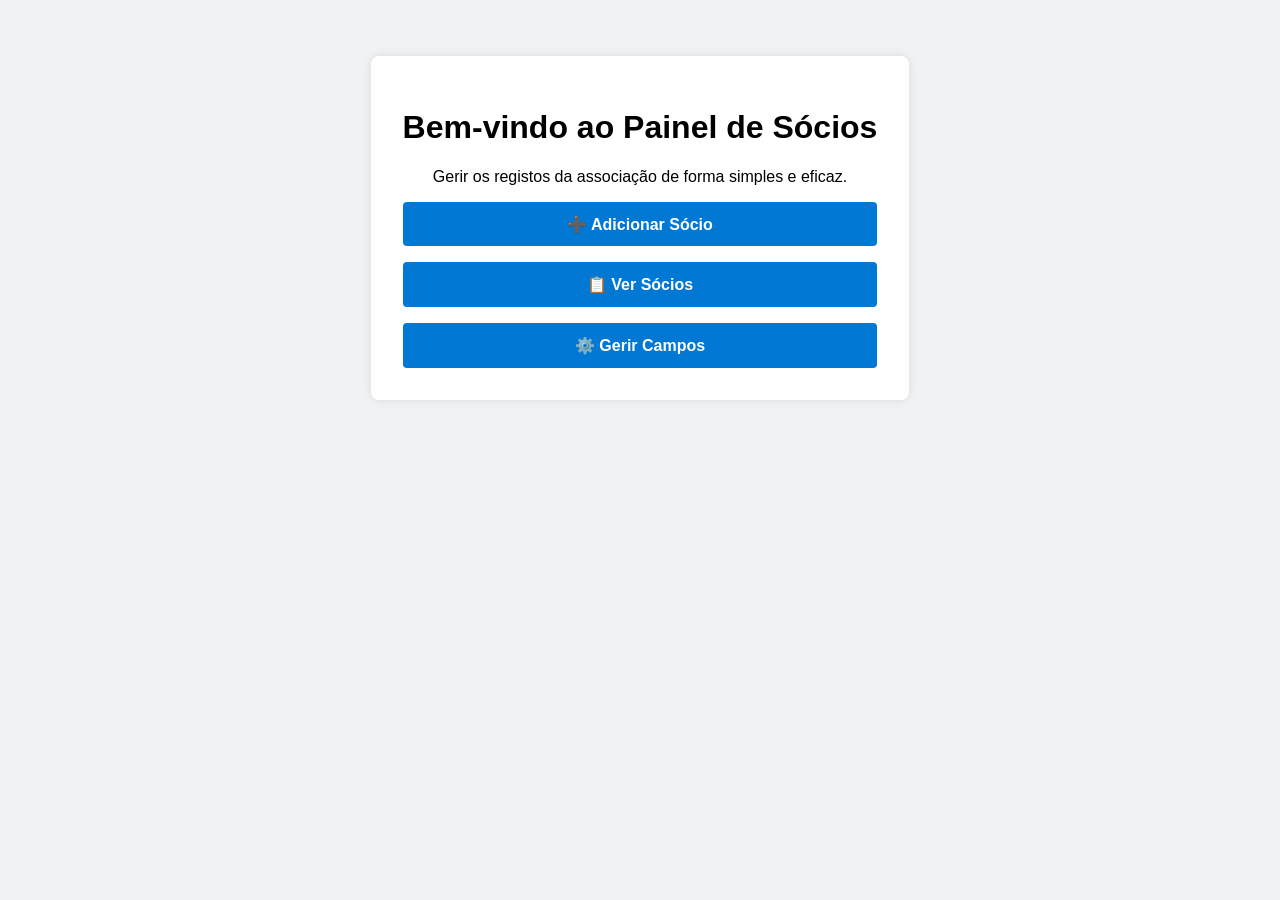
<file: index.html>
<!DOCTYPE html>
<html lang="pt">
<head>
  <meta charset="UTF-8">
  <title>Painel de Sócios</title>
  <style>
    body { font-family: 'Segoe UI', sans-serif; background: #f0f2f5; text-align: center; padding: 3em; }
    .card { background: white; padding: 2em; border-radius: 8px; box-shadow: 0 0 10px rgba(0,0,0,0.1); display: inline-block; }
    a { display: block; margin-top: 1em; text-decoration: none; background: #0078d4; color: white; padding: 0.8em 1.2em; border-radius: 4px; font-weight: bold; }
  </style>
</head>
<body>
  <div class="card">
    <h1>Bem-vindo ao Painel de Sócios</h1>
    <p>Gerir os registos da associação de forma simples e eficaz.</p>
    <a href="adicionar.html">➕ Adicionar Sócio</a>
    <a href="socios.html">📋 Ver Sócios</a>
    <a href="configurar.html">⚙️ Gerir Campos</a>
  </div>
</body>
</html>
</file>
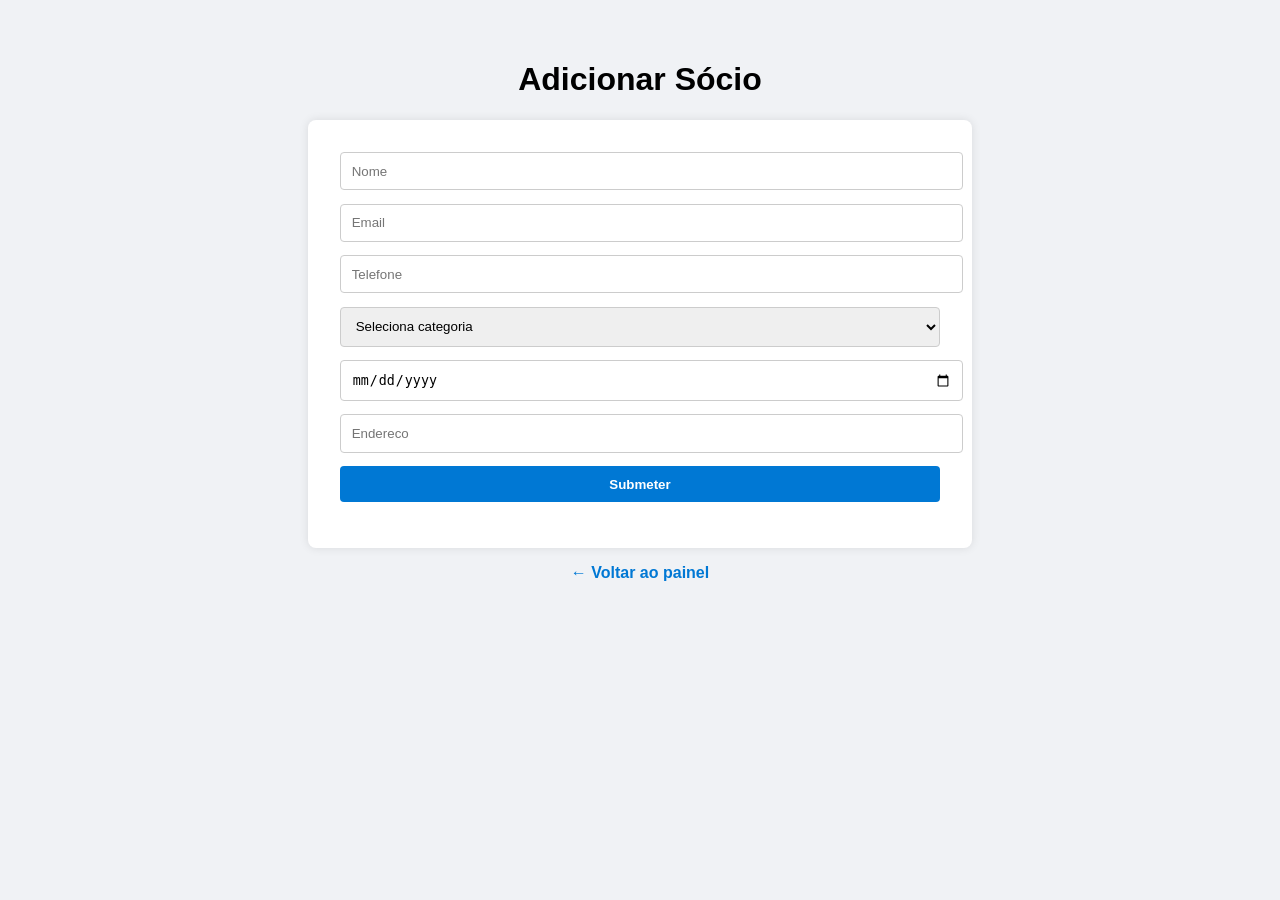
<file: adicionar.html>
<!DOCTYPE html>
<html lang="pt">
<head>
  <meta charset="UTF-8">
  <title>Adicionar Sócio</title>
  <style>
    body { font-family: 'Segoe UI', sans-serif; background: #f0f2f5; padding: 2em; text-align: center; }
    form { background: white; padding: 2em; border-radius: 8px; max-width: 600px; margin: auto; box-shadow: 0 0 10px rgba(0,0,0,0.1); }
    input, select, button { display: block; width: 100%; margin-bottom: 1em; padding: 0.8em; border: 1px solid #ccc; border-radius: 4px; }
    button { background: #0078d4; color: white; font-weight: bold; cursor: pointer; border: none; }
    a { display: block; margin-top: 1em; text-decoration: none; color: #0078d4; font-weight: bold; }
  </style>
</head>
<body>
  <h1>Adicionar Sócio</h1>
  <form id="formulario" method="GET" target="_blank" action="https://script.google.com/macros/s/AKfycbzDQbfla8fmpYAB6p0xSEDgd7GxR-mD0yNY0zBLz9xPAxNwAOsjYrplGHVOnmk3PzMiMw/exec">
    <div id="campos-dinamicos"></div>
    <button type="submit">Submeter</button>
  </form>
  <a href="index.html">← Voltar ao painel</a>
  <script>
    const container = document.getElementById("campos-dinamicos");
    let campos = JSON.parse(localStorage.getItem("camposConfigurados") || "[]");

    if (campos.length === 0) {
      campos = [
        { nome: "nome", tipo: "text", visivel: true, obrigatorio: true, opcoes: [] },
        { nome: "email", tipo: "email", visivel: true, obrigatorio: false, opcoes: [] },
        { nome: "telefone", tipo: "number", visivel: true, obrigatorio: false, opcoes: [] },
        { nome: "categoria", tipo: "select", visivel: true, obrigatorio: false, opcoes: ["Ativo", "Inativo", "Pendente"] },
        { nome: "data", tipo: "date", visivel: true, obrigatorio: false, opcoes: [] },
        { nome: "endereco", tipo: "text", visivel: true, obrigatorio: false, opcoes: [] }
      ];
    }

    campos.forEach(campo => {
      if (!campo.visivel) return;
      let input;
      if (campo.tipo === "select") {
        input = document.createElement("select");
        input.innerHTML = `<option value="">Seleciona ${campo.nome}</option>` +
          campo.opcoes.map(op => `<option value="${op}">${op}</option>`).join("");
      } else {
        input = document.createElement("input");
        input.type = campo.tipo;
        input.placeholder = campo.nome.charAt(0).toUpperCase() + campo.nome.slice(1);
      }
      input.name = campo.nome;
      if (campo.obrigatorio) input.required = true;
      container.appendChild(input);
    });
  </script>
</body>
</html>
</file>
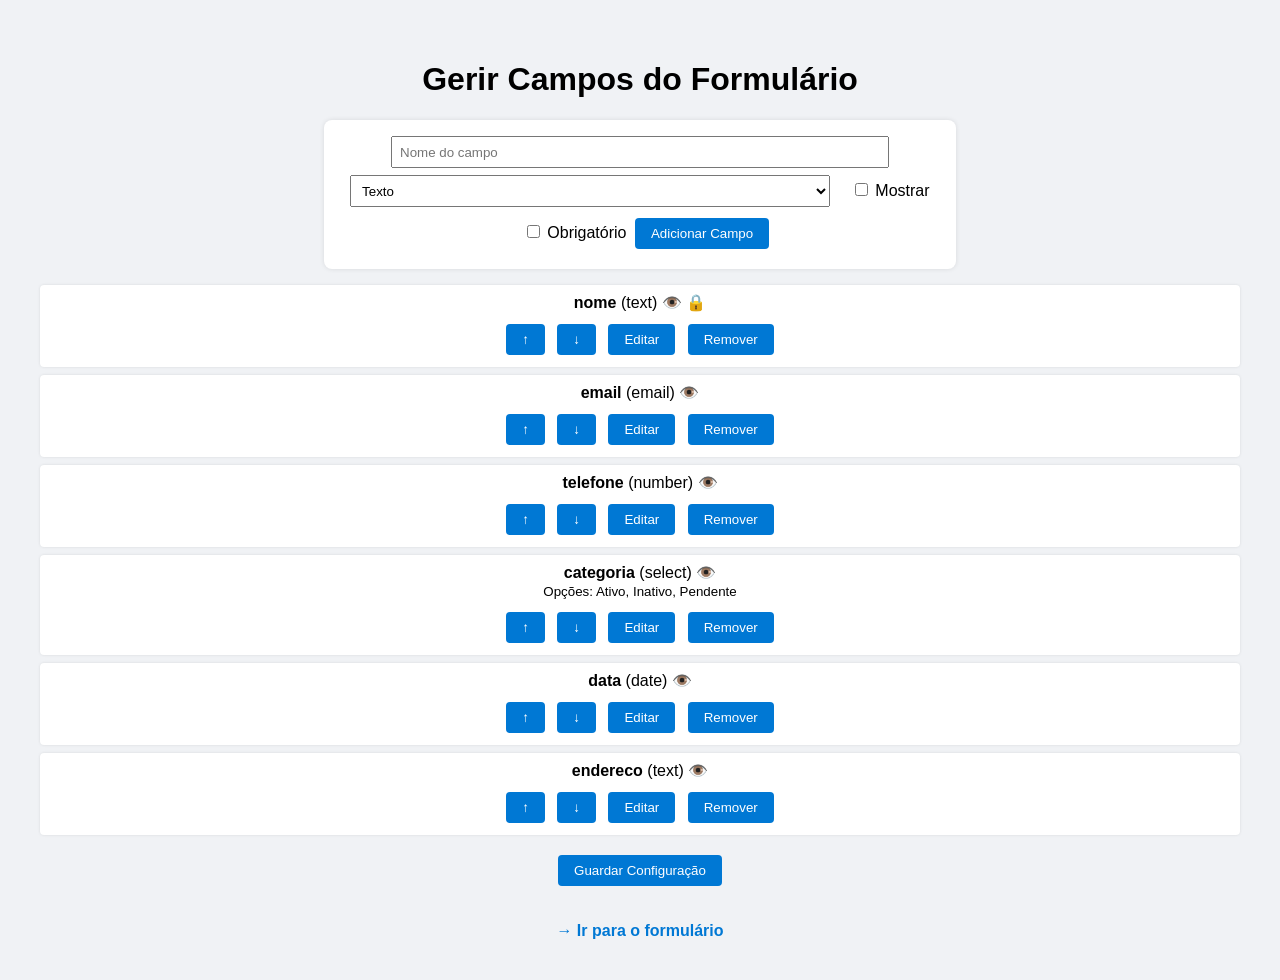
<file: configurar.html>
<!DOCTYPE html>
<html lang="pt">
<head>
  <meta charset="UTF-8">
  <title>Gerir Campos</title>
  <style>
    body { font-family: 'Segoe UI', sans-serif; background: #f0f2f5; padding: 2em; text-align: center; }
    .campo { background: white; padding: 1em; margin: 1em auto; max-width: 600px; border-radius: 8px; box-shadow: 0 0 5px rgba(0,0,0,0.1); }
    input[type="text"], select, textarea { width: 80%; padding: 0.5em; margin-bottom: 0.5em; }
    label { margin-left: 1em; }
    button { margin: 0.3em; padding: 0.6em 1.2em; background: #0078d4; color: white; border: none; border-radius: 4px; cursor: pointer; }
    ul { list-style: none; padding: 0; }
    li { margin-bottom: 0.5em; background: #fff; padding: 0.5em; border-radius: 4px; box-shadow: 0 0 3px rgba(0,0,0,0.1); }
    .controls { margin-top: 0.5em; }
    a { display: block; margin-top: 2em; color: #0078d4; font-weight: bold; text-decoration: none; }
  </style>
</head>
<body>

  <h1>Gerir Campos do Formulário</h1>

  <div class="campo">
    <input type="text" id="novoCampo" placeholder="Nome do campo" />
    <select id="tipoCampo">
      <option value="text">Texto</option>
      <option value="email">Email</option>
      <option value="number">Número</option>
      <option value="date">Data</option>
      <option value="select">Seleção</option>
    </select>
    <label><input type="checkbox" id="visivel"> Mostrar</label>
    <label><input type="checkbox" id="obrigatorio"> Obrigatório</label>
    <textarea id="opcoesCampo" placeholder="Opções (separadas por vírgulas)" style="display:none;"></textarea>
    <button onclick="adicionarCampo()">Adicionar Campo</button>
  </div>

  <ul id="listaCampos"></ul>

  <button onclick="guardar()">Guardar Configuração</button>
  <a href="adicionar.html">→ Ir para o formulário</a>

  <script>
    let campos = [];

    document.getElementById("tipoCampo").addEventListener("change", e => {
      document.getElementById("opcoesCampo").style.display = e.target.value === "select" ? "block" : "none";
    });

    function adicionarCampo() {
      const nome = document.getElementById("novoCampo").value.trim();
      const tipo = document.getElementById("tipoCampo").value;
      const visivel = document.getElementById("visivel").checked;
      const obrigatorio = document.getElementById("obrigatorio").checked;
      const opcoes = document.getElementById("opcoesCampo").value.split(",").map(o => o.trim()).filter(o => o);

      if (!nome) return alert("Insere um nome para o campo.");

      campos.push({ nome, tipo, visivel, obrigatorio, opcoes });
      limparInputs();
      atualizarLista();
    }

    function limparInputs() {
      document.getElementById("novoCampo").value = "";
      document.getElementById("visivel").checked = false;
      document.getElementById("obrigatorio").checked = false;
      document.getElementById("opcoesCampo").value = "";
      document.getElementById("opcoesCampo").style.display = "none";
    }

    function removerCampo(index) {
      campos.splice(index, 1);
      atualizarLista();
    }

    function mover(index, direcao) {
      const novoIndex = index + direcao;
      if (novoIndex < 0 || novoIndex >= campos.length) return;
      [campos[index], campos[novoIndex]] = [campos[novoIndex], campos[index]];
      atualizarLista();
    }

    function editarCampo(index) {
      const campo = campos[index];
      document.getElementById("novoCampo").value = campo.nome;
      document.getElementById("tipoCampo").value = campo.tipo;
      document.getElementById("visivel").checked = campo.visivel;
      document.getElementById("obrigatorio").checked = campo.obrigatorio;
      document.getElementById("opcoesCampo").value = campo.opcoes.join(", ");
      document.getElementById("opcoesCampo").style.display = campo.tipo === "select" ? "block" : "none";
      removerCampo(index);
    }

    function atualizarLista() {
      const ul = document.getElementById("listaCampos");
      ul.innerHTML = "";
      campos.forEach((campo, i) => {
        ul.innerHTML += `<li>
          <strong>${campo.nome}</strong> (${campo.tipo}) ${campo.visivel ? "👁️" : "🚫"} ${campo.obrigatorio ? "🔒" : ""}
          ${campo.tipo === "select" ? `<br><small>Opções: ${campo.opcoes.join(", ")}</small>` : ""}
          <div class="controls">
            <button onclick="mover(${i}, -1)">↑</button>
            <button onclick="mover(${i}, 1)">↓</button>
            <button onclick="editarCampo(${i})">Editar</button>
            <button onclick="removerCampo(${i})">Remover</button>
          </div>
        </li>`;
      });
    }

    function guardar() {
      localStorage.setItem("camposConfigurados", JSON.stringify(campos));
      alert("Configuração guardada!");
    }

    window.onload = () => {
      const guardados = JSON.parse(localStorage.getItem("camposConfigurados") || "[]");
      if (guardados.length === 0) {
        campos = [
          { nome: "nome", tipo: "text", visivel: true, obrigatorio: true, opcoes: [] },
          { nome: "email", tipo: "email", visivel: true, obrigatorio: false, opcoes: [] },
          { nome: "telefone", tipo: "number", visivel: true, obrigatorio: false, opcoes: [] },
          { nome: "categoria", tipo: "select", visivel: true, obrigatorio: false, opcoes: ["Ativo", "Inativo", "Pendente"] },
          { nome: "data", tipo: "date", visivel: true, obrigatorio: false, opcoes: [] },
          { nome: "endereco", tipo: "text", visivel: true, obrigatorio: false, opcoes: [] }
        ];
      } else {
        campos = guardados;
      }
      atualizarLista();
    };
  </script>

</body>
</html>
</file>
